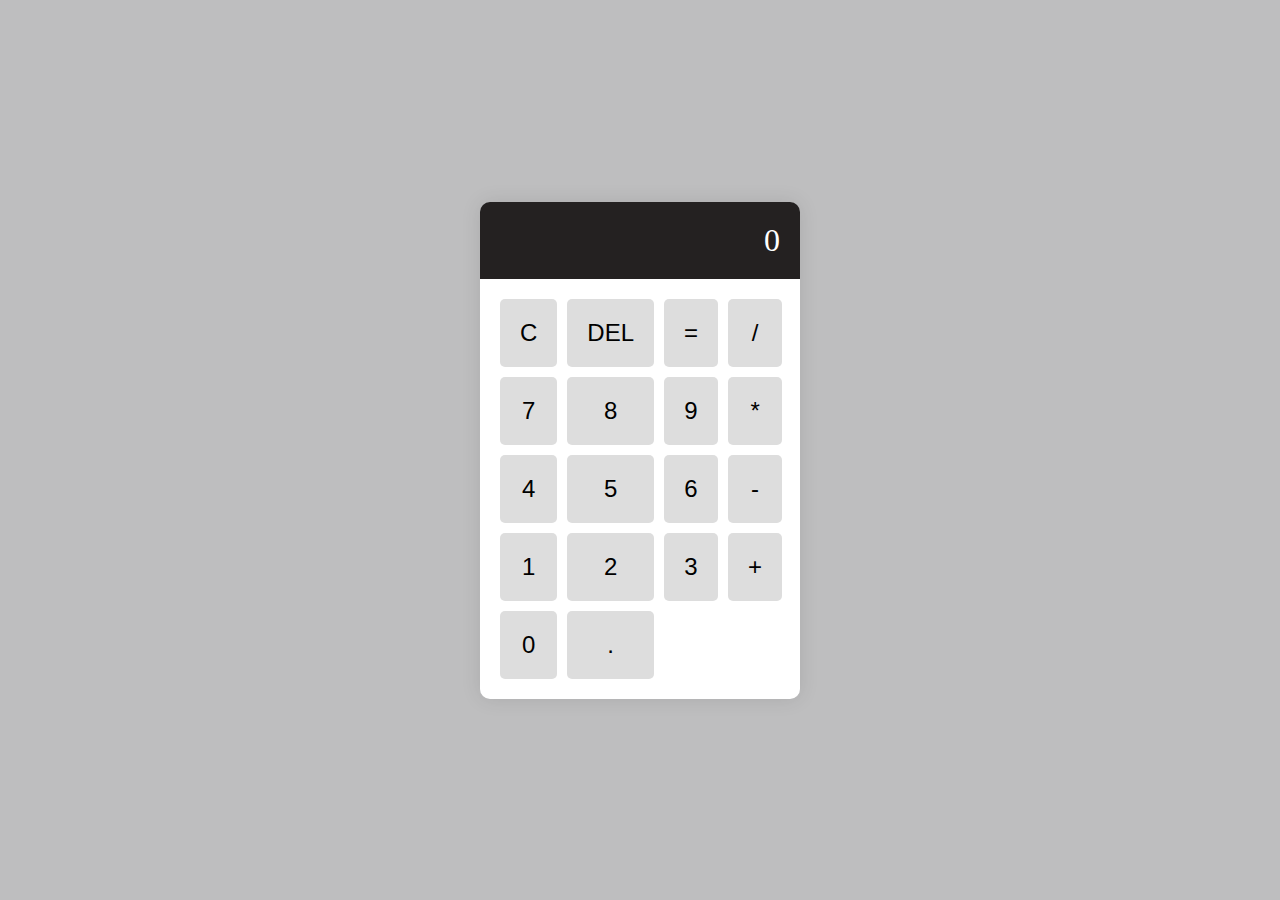
<file: calculator/index.html>
<!DOCTYPE html>
<html lang="en">
<head>
    
    <title>Simple Calculator</title>
    <link rel="stylesheet" href="styles.css">
</head>
<body>
    <div class="calculator">
        <div id="display" class="display">0</div>
        <div class="buttons">
            <button class="btn" onclick="clearDisplay()">C</button>
            <button class="btn" onclick="deleteLast()">DEL</button>
            <button class="btn" onclick="calculate()">=</button>
            <button class="btn" onclick="appendOperator('/')">/</button>
            
            <button class="btn" onclick="appendNumber('7')">7</button>
            <button class="btn" onclick="appendNumber('8')">8</button>
            <button class="btn" onclick="appendNumber('9')">9</button>
            <button class="btn" onclick="appendOperator('*')">*</button>
           
            <button class="btn" onclick="appendNumber('4')">4</button>
            <button class="btn" onclick="appendNumber('5')">5</button>
            <button class="btn" onclick="appendNumber('6')">6</button>
            <button class="btn" onclick="appendOperator('-')">-</button>
            <button class="btn" onclick="appendNumber('1')">1</button>
            <button class="btn" onclick="appendNumber('2')">2</button>
            <button class="btn" onclick="appendNumber('3')">3</button>
            <button class="btn" onclick="appendOperator('+')">+</button>
            <button class="btn" onclick="appendNumber('0')">0</button>
           
             <button class="btn" onclick="appendNumber('.')">.</button>
           
        </div>
    </div>
    <script src="script.js"></script>
</body>
</html>
</file>
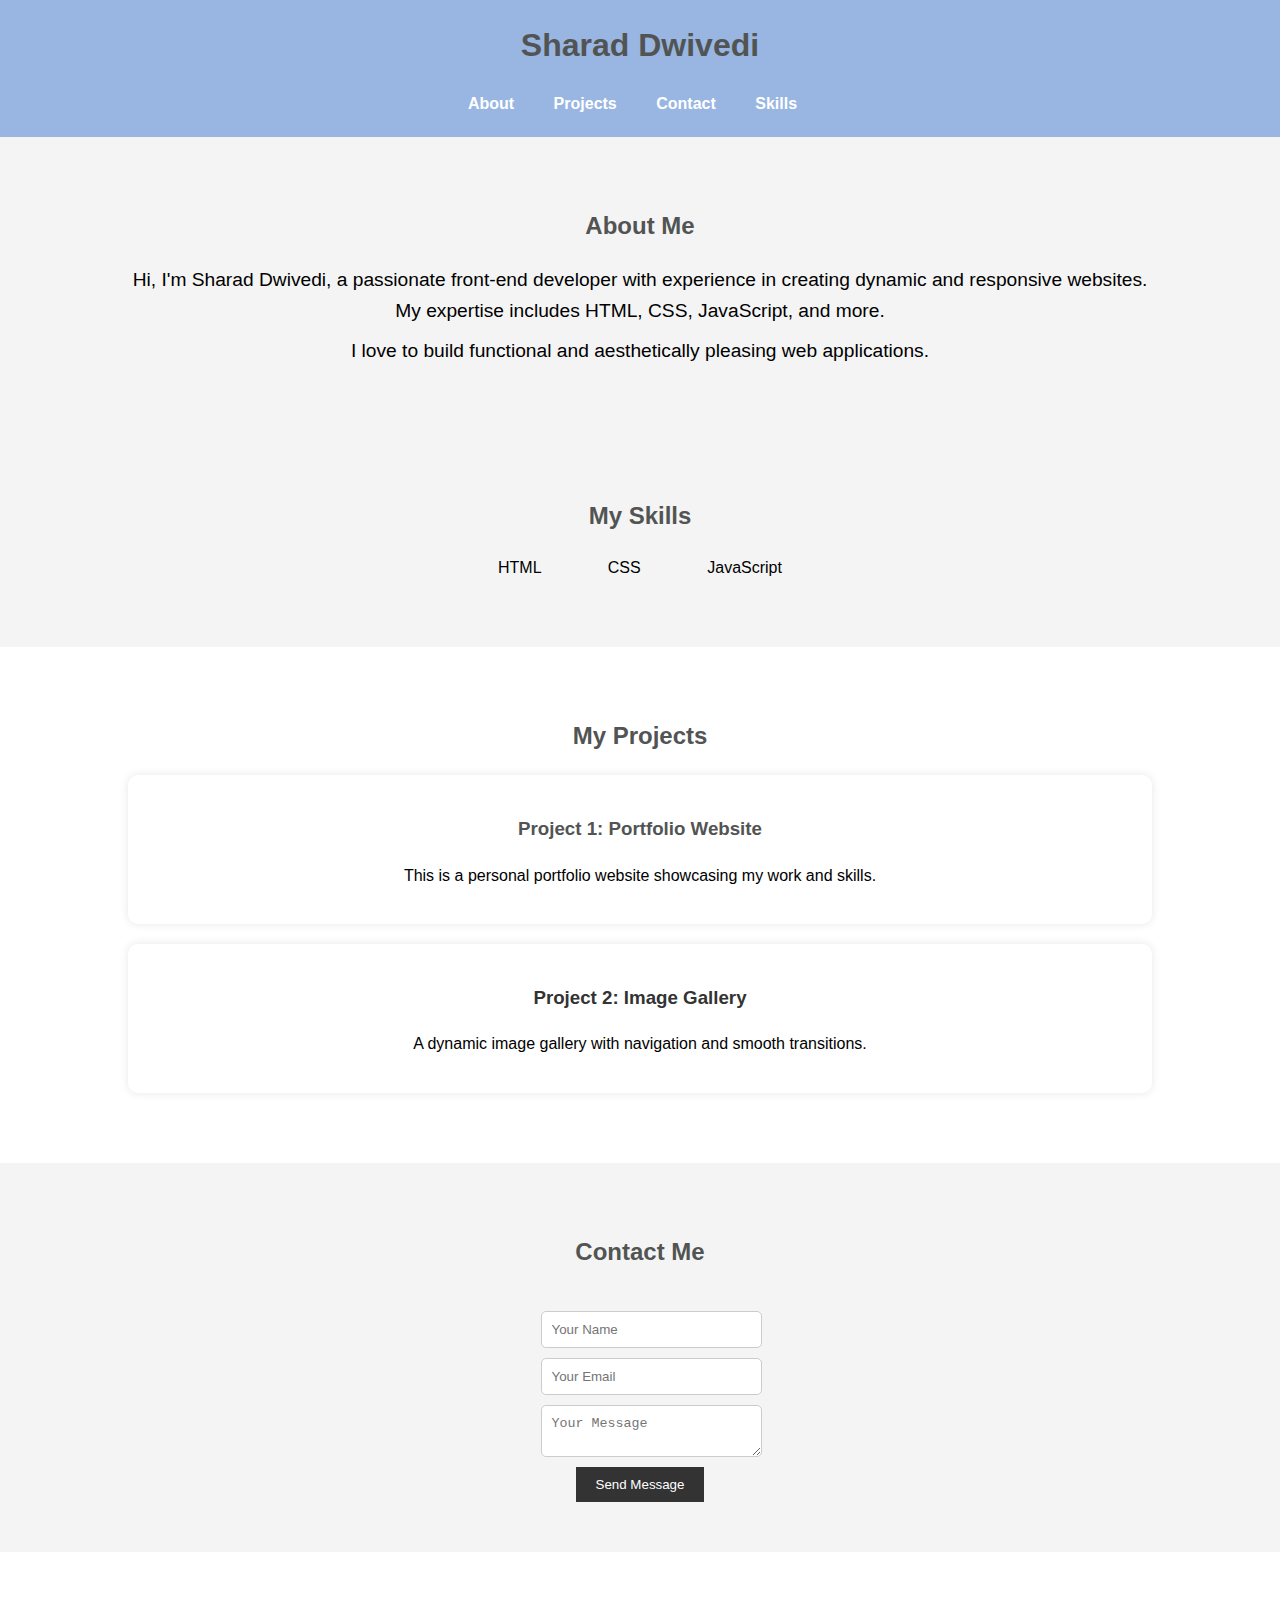
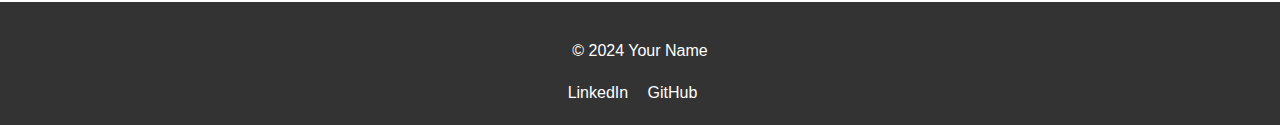
<file: Portfolio/index.html>
<!DOCTYPE html>
<html lang="en">
<head>
    <meta charset="UTF-8">
    <meta name="viewport" content="width=device-width, initial-scale=1.0">
    <title>Sharad Dwivedi- Portfolio</title>
    <link rel="stylesheet" href="styles.css">
</head>
<body>

    <!-- Header Section -->
    <header>
        <div class="container">
            <h1>Sharad Dwivedi</h1>
            <nav>
                <ul>
                    <li><a href="#about">About</a></li>
                    <li><a href="#projects">Projects</a></li>
                    <li><a href="#contact">Contact</a></li>
                    <li><a href="#Skills">Skills</a></li>
                </ul>
            </nav>
        </div>
    </header>

    <!-- About Section -->
    <section id="about" class="section">
        <div class="container">
            <h2>About Me</h2>
            <p>Hi, I'm Sharad Dwivedi, a passionate front-end developer with experience in creating dynamic and responsive websites. My expertise includes HTML, CSS, JavaScript, and more.</p>
            <p>I love to build functional and aesthetically pleasing web applications.</p>
        </div>
    </section>

    <!-- Skills Section -->
    <section id="Skills" class="section">
        <div class="container">
            <h2>My Skills</h2>
            <p> HTML   &nbsp &nbsp &nbsp &nbsp &nbsp &nbsp &nbsp CSS   &nbsp &nbsp &nbsp &nbsp &nbsp &nbsp &nbsp  JavaScript </p>
        </div>
    </section>


    <!-- Projects Section -->
    <section id="projects" class="section">
        <div class="container">
            <h2>My Projects</h2>
            <div class="project">
                <h3>Project 1: Portfolio Website</h3>
                <p>This is a personal portfolio website showcasing my work and skills.</p>
            </div>
            <div class="project">
                <h3><a href= https://github.com/sharad-dwivedi/codealpha_tasks/tree/f6d2ccf1bbc29d56e98cb2a9555d8493cb99e29d/image%20gallery>  Project 2: Image Gallery</a></h3>
                <p>A dynamic image gallery with navigation and smooth transitions.</p>
            </div>
            <!-- Add more projects here -->
        </div>
    </section>
    

    <!-- Contact Section -->
    <section id="contact" class="section">
        <div class="container">
            <h2>Contact Me</h2>
            <form>
                <input type="text" name="name" placeholder="Your Name" required>
                <input type="email" name="email" placeholder="Your Email" required>
                <textarea name="message" placeholder="Your Message" required></textarea>
                <button type="submit">Send Message</button>
            </form>
        </div>
    </section>

    <!-- Footer -->
    <footer>
        <div class="container">
            <p>&copy; 2024 Your Name</p>
            <ul>
                <li><a href="https://www.linkedin.com/in/yourprofile">LinkedIn</a></li>
                <li><a href="https://github.com/yourgithub">GitHub</a></li>
                <!-- Add other social links -->
            </ul>
        </div>
    </footer>

</body>
</html>
</file>
<file: calculator/styles.css>
* {
    margin: 0;
    padding: 0;
    box-sizing: border-box;
}

body {
    display: flex;
    justify-content: center;
    align-items: center;
    height: 100vh;
    background-color: #bebebf;
}

.calculator {
    border-radius: 10px;
    overflow: hidden;
    width: 320px;
    box-shadow: 0px 0px 20px rgba(0, 0, 0, 0.1);
}

.display {
    background-color: #242121;
    color: #fff;
    text-align: right;
    padding: 20px;
    font-size: 2em;
}

.buttons {
    display: grid;
    grid-template-columns: repeat(4, 1fr);
    gap: 10px;
    padding: 20px;
    background-color: #fff;
}

.btn {
    padding: 20px;
    font-size: 1.5em;
    border: none;
    background-color: #ddd;
    border-radius: 5px;
    cursor: pointer;
    transition: background-color 0.2s;
}

.btn:hover {
    background-color: #bbb;
}

.btn:active {
    background-color: #888;
}
</file>
<file: Portfolio/styles.css>
/* General Styles */
body {
    font-family: Arial, sans-serif;
    margin: 0;
    padding: 0;
    line-height: 1.6;
}

h1, h2, h3 {
    color: #525454;
}

.container {
    width: 80%;
    margin: 0 auto;
}

.section {
    padding: 50px 0;
}

ul {
    list-style: none;
    padding: 0;
}

a {
    text-decoration: none;
    color: #333;
}

a:hover {
    color: #007bff;
}

/* Header Section */
header {
    background-color: #98b6e1;
    color: white;
    padding: 20px 0;
    text-align: center;
}

header h1 {
    margin: 0;
}

nav ul {
    margin: 20px 0 0;
}

nav ul li {
    display: inline;
    margin-right: 15px;
}

nav ul li a {
    color: white;
    padding: 10px;
    font-weight: bold;
}

/* About Section */
#about {
    background-color: #f4f4f4;
    text-align: center;
}

#about p {
    margin: 0 0 10px;
    font-size: 1.2rem;
}
#Skills {
   background-color: #f4f4f4;
   text-align: center;

}

/* Projects Section */
#projects {
    text-align: center;
}

.project {
    background-color: #fff;
    margin-bottom: 20px;
    padding: 20px;
    border-radius: 10px;
    box-shadow: 0 0 10px rgba(0, 0, 0, 0.1);
}

/* Contact Section */
#contact {
    background-color: #f4f4f4;
    text-align: center;
}

form {
    display: inline-block;
    margin-top: 20px;
}

form input, form textarea {
    display: block;
    width: 100%;
    padding: 10px;
    margin-bottom: 10px;
    border: 1px solid #ccc;
    border-radius: 5px;
}

form button {
    padding: 10px 20px;
    border: none;
    background-color: #333;
    color: white;
    cursor: pointer;
}

form button:hover {
    background-color: #007bff;
}

/* Footer Section */
footer {
    background-color: #333;
    color: white;
    text-align: center;
    padding: 20px 0;
    margin-top: 50px;
}

footer ul {
    margin: 0;
    padding: 0;
}

footer ul li {
    display: inline;
    margin-right: 15px;
}

footer ul li a {
    color: white;
}
</file>
